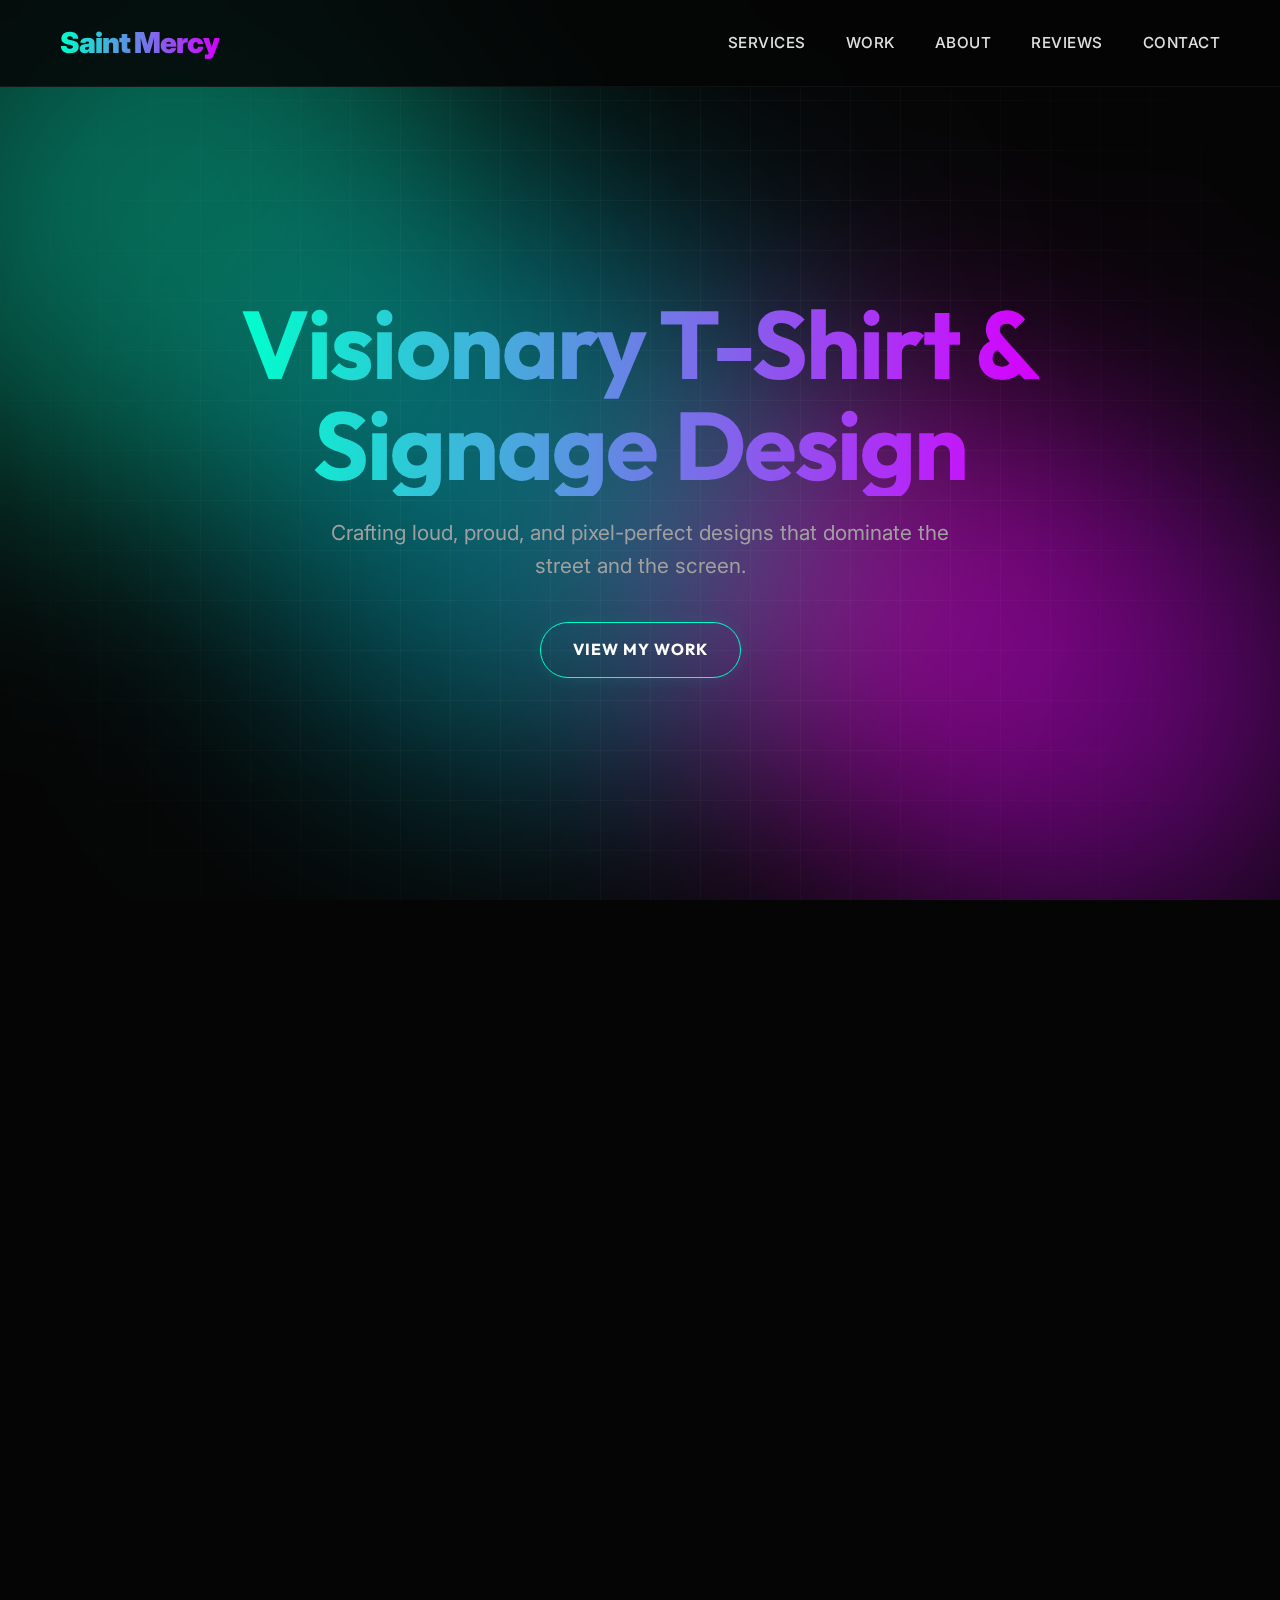
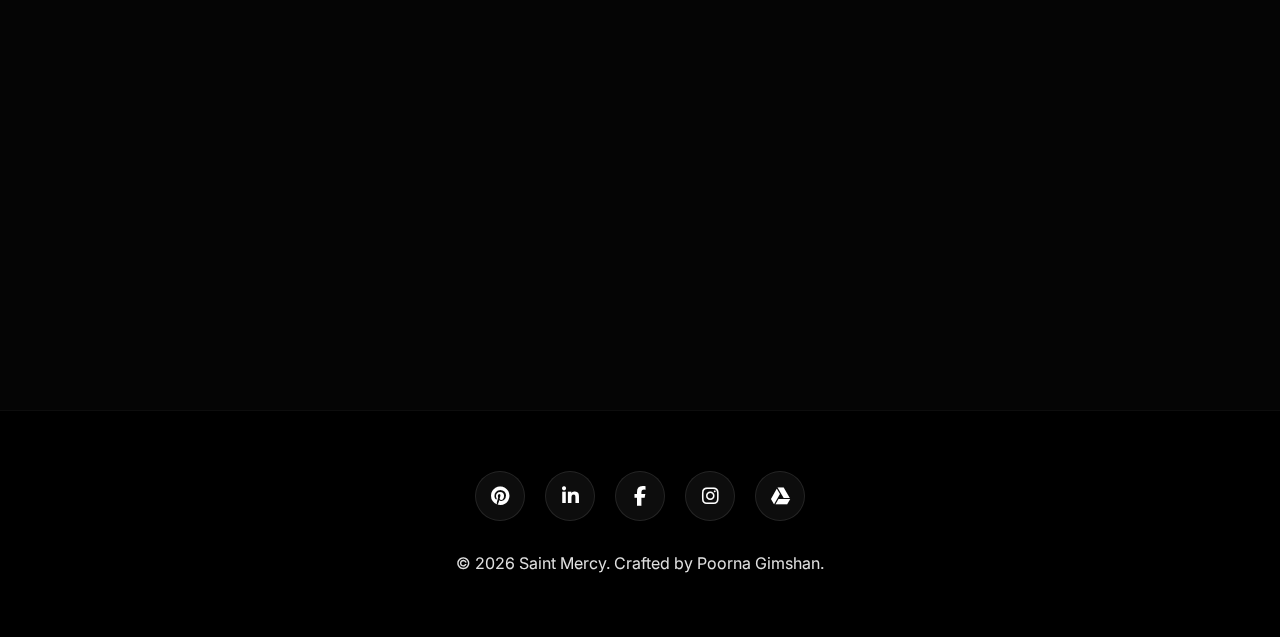
<file: index.html>
<!DOCTYPE html>
<html lang="en">

<head>
  <meta charset="UTF-8" />
  <meta name="viewport" content="width=device-width, initial-scale=1.0" />
  <link
    href="https://fonts.googleapis.com/css2?family=Outfit:wght@300;400;700;900&family=Inter:wght@300;400;600&display=swap"
    rel="stylesheet">
  <link rel="stylesheet" href="https://cdnjs.cloudflare.com/ajax/libs/font-awesome/6.5.1/css/all.min.css" />
  <title>Graphic Design Portfolio | T-Shirt & Signage Expert</title>
<script type="module" crossorigin src="assets/index-2MHvHmT7.js"></script>
<link rel="stylesheet" crossorigin href="assets/index-Dm2ptKGn.css">
</head>

<body>
  <div id="app">
    <!-- Header -->
    <header>
      <div class="container nav-container">
        <nav>
          <a href="index.html" class="logo gradient-text">Saint Mercy</a>
          <ul class="nav-links">
            <li><a href="#services">Services</a></li>
            <li><a href="#portfolio">Work</a></li>
            <li><a href="about.html">About</a></li>
            <li><a href="reviews.html">Reviews</a></li>
            <li><a href="#contact">Contact</a></li>
          </ul>
          <div class="mobile-toggle" style="display: none;">
            <span class="burger-line"></span>
            <span class="burger-line"></span>
            <span class="burger-line"></span>
          </div>
        </nav>
      </div>
    </header>

    <!-- Hero Section -->
    <section class="hero" id="home">
      <div class="hero-bg">
        <div class="grain-overlay"></div>
        <div class="hero-blob blob-1"></div>
        <div class="hero-blob blob-2"></div>
        <div class="hero-blob blob-3"></div>
        <div class="hero-blob blob-4"></div>
      </div>
      <div class="grid-overlay"></div>
      <div class="hero-content">
        <h1 class="gradient-text fade-in-up">Visionary T-Shirt &<br>Signage Design</h1>
        <p class="fade-in-up">Crafting loud, proud, and pixel-perfect designs that dominate the street and the screen.
        </p>
        <div class="fade-in-up" style="transition-delay: 0.2s;">
          <a href="#portfolio" class="btn btn-primary">View My Work</a>
        </div>
      </div>
    </section>

    <!-- Services Section -->
    <section class="services" id="services">
      <div class="container">
        <div class="section-title fade-in-up">
          <h2>What I Do</h2>
          <p>Combining artistic flair with strategic communication.</p>
        </div>
        <div class="services-grid">
          <div class="service-card fade-in-up">
            <div class="service-icon">👕</div>
            <h3>T-Shirt Design</h3>
            <p>From streetwear to corporate merch, I create wearable art that speaks volumes.</p>
          </div>
          <div class="service-card fade-in-up" style="transition-delay: 0.1s;">
            <div class="service-icon">🛑</div>
            <h3>Signage Designing</h3>
            <p>Wayfinding, billboards, and shop fronts designed for maximum impact and readability.</p>
          </div>
          <div class="service-card fade-in-up" style="transition-delay: 0.2s;">
            <div class="service-icon">🎨</div>
            <h3>Brand Identity</h3>
            <p>Logos, social media aesthetics, and complete visual languages for your business.</p>
          </div>
        </div>
      </div>
    </section>

    <!-- Portfolio Section -->
    <section class="portfolio" id="portfolio">
      <div class="container">
        <div class="section-title fade-in-up">
          <span class="category-tag">Selected Works</span>
          <h2>Featured Projects</h2>
        </div>
        <div class="portfolio-grid">
          <!-- Jersey 1: Red Bull Racing -->
          <a href="project.html?id=redbull" class="portfolio-item fade-in-up">
            <img src="./images/signage-1.png" alt="Signage Designing" loading="lazy">
            <div class="portfolio-overlay">
              <span class="category-tag">Signage Design</span>
              <h3>Signage Designing</h3>
              <p>Dynamic Brand Systems</p>
            </div>
          </a>

          <!-- Jersey 2: Real Madrid NFL -->
          <a href="project.html?id=realmadrid-nfl" class="portfolio-item fade-in-up" style="transition-delay: 0.1s;">
            <img src="./images/s1.png" alt="Social Media Post Design" loading="lazy">
            <div class="portfolio-overlay">
              <span class="category-tag">Post Design</span>
              <h3>Social Media Post Design</h3>
              <p>Visual Storytelling</p>
            </div>
          </a>

          <!-- Jersey 3: Brooklyn Jets -->
          <a href="project.html?id=brooklyn" class="portfolio-item fade-in-up" style="transition-delay: 0.2s;">
            <img src="./images/14.jpg" alt="Jersey Design" loading="lazy">
            <div class="portfolio-overlay">
              <span class="category-tag">Jersey Design</span>
              <h3>Jersey Design</h3>
              <p>Custom Apparel</p>
            </div>
          </a>

          <!-- Jersey 4: California Green Bay -->
          <a href="project.html?id=california" class="portfolio-item fade-in-up" style="transition-delay: 0.3s;">
            <img src="./images/california-packers.png" alt="California Packers Style Jersey" loading="lazy">
            <div class="portfolio-overlay">
              <span class="category-tag">Mockup Design</span>
              <h3>Mockup Design</h3>
              <p>Visual Prototypes</p>
            </div>
          </a>

          <!-- Jersey 5: Models -->
          <a href="project.html?id=lifestyle" class="portfolio-item fade-in-up" style="transition-delay: 0.4s;">
            <img src="./images/L6.jpg" alt="Logo Design" loading="lazy">
            <div class="portfolio-overlay">
              <span class="category-tag">Logo Design</span>
              <h3>Logo Design</h3>
              <p>Brand Identity</p>
            </div>
          </a>
        </div>
      </div>
    </section>

    <!-- Contact Section -->
    <section class="contact" id="contact">
      <div class="container">
        <div class="contact-container">
          <div class="contact-info fade-in-up">
            <h2>Let's Create<br>Something Iconic.</h2>
            <p>Got a project? Need a fresh look? Let's talk.</p>

            <div class="contact-item">
              <span>📧</span>
              poornagimshan@gmail.com
            </div>
            <div class="contact-item">
              <span>📱</span>
              +94 76 683 5672
            </div>
          </div>

          <form class="contact-form fade-in-up" style="transition-delay: 0.2s;">
            <div class="form-group">
              <input type="text" placeholder="Name" required>
            </div>
            <div class="form-group">
              <input type="email" placeholder="Email" required>
            </div>
            <div class="form-group">
              <textarea rows="5" placeholder="Project Details" required></textarea>
            </div>
            <button type="submit" class="btn btn-primary">Send Message</button>
          </form>
        </div>
      </div>
    </section>

    <!-- Footer -->
    <footer>
      <div class="container">
        <div class="social-links" style="margin-bottom: 30px;">
          <a href="https://www.pinterest.com/GIMOZZ/" target="_blank" class="social-icon" title="Pinterest"><i
              class="fab fa-pinterest"></i></a>
          <a href="https://www.linkedin.com/in/poorna-gimshan/" target="_blank" class="social-icon" title="LinkedIn"><i
              class="fab fa-linkedin-in"></i></a>
          <a href="https://www.facebook.com/poornagimshan/" target="_blank" class="social-icon" title="Facebook"><i
              class="fab fa-facebook-f"></i></a>
          <a href="#" class="social-icon" title="Instagram"><i class="fab fa-instagram"></i></a>
          <a href="https://drive.google.com/drive/folders/1KXfUHUSpjxfxFskPeTsWwNonsfsx2a0K?usp=drive_link"
            target="_blank" class="social-icon" title="Google Drive"><i class="fab fa-google-drive"></i></a>
        </div>
        <p>&copy; 2026 Saint Mercy. Crafted by Poorna Gimshan.</p>
      </div>
    </footer>
  </div>
</body>

</html>
</file>
<file: assets/index-Dm2ptKGn.css>
@import"https://fonts.googleapis.com/css2?family=Outfit:wght@300;400;700;900&family=Inter:wght@300;400;600&display=swap";:root{--primary-color: #00ffcc;--secondary-color: #d600ff;--tertiary-color: #00dbde;--bg-color: #050505;--surface-color: rgba(30, 30, 30, .6);--text-color: #e0e0e0;--text-muted: #a0a0a0;--accent-gradient: linear-gradient(135deg, var(--primary-color), var(--secondary-color));--glass-border: 1px solid rgba(255, 255, 255, .08);--glass-bg: rgba(255, 255, 255, .015);--glass-blur: blur(30px) saturate(180%);--font-heading: "Outfit", sans-serif;--font-body: "Inter", sans-serif}*{box-sizing:border-box;margin:0;padding:0}body{font-family:var(--font-body);background-color:var(--bg-color);color:var(--text-color);line-height:1.6;overflow-x:hidden}h1,h2,h3,h4,h5,h6{font-family:var(--font-heading);font-weight:700;color:#fff;letter-spacing:-.02em}a{text-decoration:none;color:inherit;transition:all .3s ease}ul{list-style:none}.container{max-width:1200px;margin:0 auto;padding:0 20px}.btn{display:inline-block;padding:14px 32px;border-radius:50px;font-family:var(--font-heading);font-weight:700;text-transform:uppercase;letter-spacing:1px;transition:all .3s cubic-bezier(.175,.885,.32,1.275);cursor:pointer;border:none;position:relative;overflow:hidden;z-index:1}.btn-primary{background:transparent;color:#fff;border:1px solid var(--primary-color);box-shadow:0 0 15px #00ffcc1a}.btn-primary:before{content:"";position:absolute;top:0;left:0;width:0%;height:100%;background:var(--primary-color);transition:width .3s ease;z-index:-1}.btn-primary:hover{color:#000;box-shadow:0 0 30px #0fc6}.btn-primary:hover:before{width:100%}.gradient-text{background:linear-gradient(to right,var(--primary-color),var(--secondary-color),var(--tertiary-color));background-size:200% auto;-webkit-background-clip:text;background-clip:text;color:transparent;animation:shine 5s linear infinite}@keyframes shine{to{background-position:200% center}}header{position:fixed;top:0;left:0;width:100%;padding:20px 0;background:#050505d9;backdrop-filter:blur(20px);-webkit-backdrop-filter:blur(20px);z-index:1000;border-bottom:1px solid rgba(255,255,255,.05);transition:padding .3s ease}header.scrolled{padding:15px 0}nav{display:flex;justify-content:space-between;align-items:center}.logo{font-size:1.8rem;font-weight:900;letter-spacing:-1px}.nav-links{display:flex;gap:40px}.nav-links a{font-weight:500;position:relative;font-size:.95rem;text-transform:uppercase;letter-spacing:.5px}.nav-links a:after{content:"";position:absolute;bottom:-5px;left:0;width:0;height:2px;background:var(--primary-color);transition:width .3s ease}.nav-links a:hover:after{width:100%}.nav-links a:hover{color:#fff;text-shadow:0 0 10px rgba(255,255,255,.5)}.hero{min-height:100vh;display:flex;align-items:center;justify-content:center;position:relative;overflow:hidden;padding-top:80px}.hero-bg{position:absolute;top:0;left:0;width:100%;height:100%;background:var(--bg-color);z-index:-1;overflow:hidden}.grain-overlay{position:absolute;top:0;left:0;width:100%;height:100%;background-image:url(https://grainy-gradients.vercel.app/noise.svg);opacity:.15;mix-blend-mode:overlay;z-index:10;pointer-events:none}.hero-blob{position:absolute;filter:blur(120px);border-radius:50%;opacity:.4;mix-blend-mode:screen;animation:blob-float 30s infinite alternate ease-in-out}.blob-1{width:600px;height:600px;background:var(--primary-color);top:-10%;left:-10%;animation-duration:25s}.blob-2{width:500px;height:500px;background:var(--secondary-color);bottom:-5%;right:-5%;animation-duration:35s;animation-delay:-5s}.blob-3{width:450px;height:450px;background:#ff00ea;top:40%;right:15%;animation-duration:45s;animation-delay:-10s}.blob-4{width:550px;height:550px;background:#00e5ff;bottom:15%;left:20%;animation-duration:40s;animation-delay:-15s}@keyframes blob-float{0%{transform:translate(0) scale(1) rotate(0)}33%{transform:translate(100px,150px) scale(1.2) rotate(120deg)}66%{transform:translate(-150px,50px) scale(.8) rotate(240deg)}to{transform:translate(0) scale(1) rotate(360deg)}}@keyframes float{0%{transform:translateY(0) translate(0)}to{transform:translateY(-20px) translate(10px)}}@keyframes float{0%{transform:translate(0) scale(1) rotate(0)}33%{transform:translate(10%,15%) scale(1.1) rotate(10deg)}66%{transform:translate(-5%,20%) scale(.9) rotate(-10deg)}to{transform:translate(0) scale(1) rotate(0)}}.grid-overlay{position:absolute;top:0;left:0;width:100%;height:100%;background-image:linear-gradient(rgba(255,255,255,.03) 1px,transparent 1px),linear-gradient(90deg,rgba(255,255,255,.03) 1px,transparent 1px);background-size:50px 50px;z-index:-1;mask-image:radial-gradient(circle at center,black 40%,transparent 100%);-webkit-mask-image:radial-gradient(circle at center,black 40%,transparent 100%)}.hero-content{text-align:center;z-index:1;max-width:900px;padding:0 20px}.hero h1{font-size:clamp(3rem,8vw,6rem);margin-bottom:20px;line-height:1.05}.hero p{font-size:clamp(1rem,2vw,1.3rem);margin-bottom:40px;color:var(--text-muted);max-width:650px;margin-left:auto;margin-right:auto}.services{padding:120px 0}.section-title{text-align:center;margin-bottom:80px}.section-title h2{font-size:3rem;margin-bottom:15px}.section-title p{color:var(--text-muted);font-size:1.1rem}.services-grid{display:grid;grid-template-columns:repeat(auto-fit,minmax(320px,1fr));gap:30px}.service-card{background:#ffffff08;backdrop-filter:blur(20px) saturate(150%);-webkit-backdrop-filter:blur(20px) saturate(150%);padding:50px 30px;border-radius:24px;border:1px solid rgba(255,255,255,.1);transition:all .5s cubic-bezier(.23,1,.32,1);position:relative;overflow:hidden;box-shadow:0 8px 32px #0000005e;z-index:1}.service-card:before{content:"";position:absolute;top:0;left:0;width:100%;height:100%;background:radial-gradient(circle at top right,rgba(0,255,204,.1),transparent 40%);opacity:0;transition:opacity .4s ease;z-index:-1}.service-card:hover{transform:translateY(-10px);border-color:#ffffff4d;background:#ffffff0d;box-shadow:0 20px 40px -10px #000000b3,0 0 20px #00ffcc1a}.service-card:hover:before{opacity:1}.service-icon{font-size:3rem;margin-bottom:25px;background:var(--accent-gradient);-webkit-background-clip:text;background-clip:text;color:transparent;display:inline-block}.service-card h3{font-size:1.8rem;margin-bottom:15px}.service-card p{color:var(--text-muted);font-size:1rem}.portfolio{padding:120px 0;background:#080808;position:relative}.portfolio-grid{display:grid;grid-template-columns:repeat(auto-fit,minmax(350px,1fr));gap:30px}.portfolio-item{position:relative;height:400px;border-radius:20px;overflow:hidden;cursor:pointer;border:var(--glass-border);transition:all .4s ease}.portfolio-item img{width:100%;height:100%;object-fit:cover;transition:transform .5s ease}.portfolio-item:hover img{transform:scale(1.1)}.portfolio-overlay{position:absolute;bottom:0;left:0;width:100%;padding:30px;background:linear-gradient(to top,rgba(0,0,0,.95),transparent);transform:translateY(100%);transition:transform .4s cubic-bezier(.19,1,.22,1);display:flex;flex-direction:column;justify-content:flex-end}.portfolio-item:hover .portfolio-overlay{transform:translateY(0)}.portfolio-item:hover{transform:scale(.98);border-color:var(--secondary-color)}.category-tag{display:inline-block;background:#ffffff1a;padding:5px 12px;border-radius:20px;font-size:.8rem;margin-bottom:10px;-webkit-backdrop-filter:blur(5px);backdrop-filter:blur(5px);width:fit-content}.contact{padding:120px 0;position:relative}.contact-container{display:grid;grid-template-columns:1fr 1fr;gap:60px;align-items:center}.contact-info h3{font-size:2.5rem;margin-bottom:20px}.contact-info p{margin-bottom:40px;color:var(--text-muted)}.contact-item{display:flex;align-items:center;margin-bottom:25px;font-size:1.1rem}.contact-item span{width:50px;height:50px;background:var(--glass-bg);border:var(--glass-border);border-radius:50%;display:flex;align-items:center;justify-content:center;margin-right:20px;color:var(--primary-color);font-size:1.2rem}.contact-form{background:var(--glass-bg);padding:40px;border-radius:20px;border:var(--glass-border)}.form-group input,.form-group textarea{width:100%;padding:18px;background:#0000004d;border:1px solid rgba(255,255,255,.05);border-radius:12px;color:#fff;font-family:inherit;transition:all .3s ease;margin-bottom:20px}.form-group input:focus,.form-group textarea:focus{outline:none;border-color:var(--primary-color);box-shadow:0 0 15px #00ffcc1a;background:#00000080}footer{padding:60px 0;background:#000;border-top:1px solid rgba(255,255,255,.05);text-align:center}.fade-in-up{opacity:0;transform:translateY(30px);transition:all .8s ease-out}.fade-in-up.visible{opacity:1;transform:translateY(0)}.glass-card{background:var(--glass-bg);backdrop-filter:var(--glass-blur);-webkit-backdrop-filter:var(--glass-blur);border:var(--glass-border);border-radius:28px;box-shadow:0 20px 40px #0000004d;transition:all .6s cubic-bezier(.16,1,.3,1)}.glass-card:hover{border-color:#fff3;background:#ffffff0a;transform:translateY(-10px);box-shadow:0 30px 60px #00000080,0 0 20px #00ffcc1a}.social-links{display:flex;gap:20px;justify-content:center;flex-wrap:wrap}.social-icon{width:50px;height:50px;background:#ffffff0d;border:1px solid rgba(255,255,255,.1);border-radius:50%;display:flex;align-items:center;justify-content:center;font-size:1.2rem;color:#fff;transition:all .3s cubic-bezier(.16,1,.3,1)}.social-icon:hover{background:var(--primary-color);color:#000;transform:translateY(-5px);box-shadow:0 10px 20px #00ffcc4d}@media(max-width:991px){.hero h1{font-size:4rem}.services-grid,.portfolio-grid{grid-template-columns:repeat(auto-fit,minmax(280px,2fr))}}@media(max-width:768px){header{padding:15px 0}.nav-links{position:fixed;top:0;right:-100%;width:80%;max-width:300px;height:100vh;background:#050505f2;backdrop-filter:blur(30px);-webkit-backdrop-filter:blur(30px);flex-direction:column;justify-content:center;align-items:center;gap:30px;transition:all .5s cubic-bezier(.16,1,.3,1);border-left:1px solid rgba(255,255,255,.1);z-index:1001}.nav-links.active{right:0}.nav-links li{width:100%;text-align:center}.nav-links a{font-size:1.2rem;display:block;padding:10px}.mobile-toggle{display:block!important;width:30px;height:20px;position:relative;cursor:pointer;z-index:1002}.burger-line{width:100%;height:2px;background:#fff;position:absolute;left:0;transition:all .3s ease}.burger-line:nth-child(1){top:0}.burger-line:nth-child(2){top:50%;transform:translateY(-50%)}.burger-line:nth-child(3){bottom:0}.mobile-toggle.active .burger-line:nth-child(1){top:50%;transform:translateY(-50%) rotate(45deg)}.mobile-toggle.active .burger-line:nth-child(2){opacity:0}.mobile-toggle.active .burger-line:nth-child(3){bottom:50%;transform:translateY(50%) rotate(-45deg)}.hero h1{font-size:3rem}.contact-container{grid-template-columns:1fr;gap:40px}.section-title h2{font-size:2.5rem}}@media(max-width:480px){.hero h1{font-size:2.5rem}.container{padding:0 15px}.service-card{padding:30px 20px}.portfolio-item{height:300px}}
</file>
